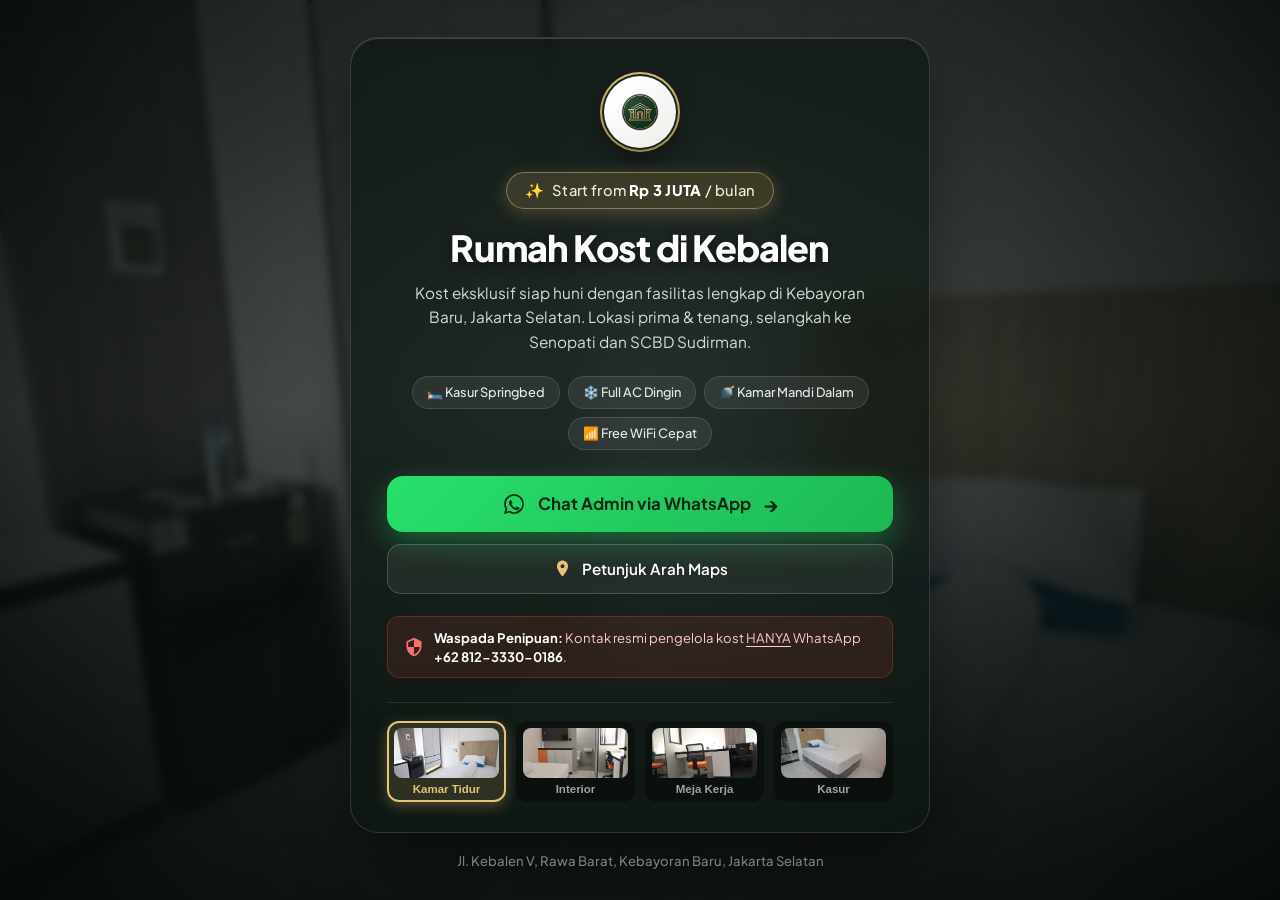
<file: index.html>
<!DOCTYPE html>
<html lang="id">
<head>
  <meta charset="UTF-8">
  <meta name="viewport" content="width=device-width, initial-scale=1.0">
  <title>Rumah Kost Kebalen — Sewa Mulai 3 Juta | Kebayoran Baru, Jakarta Selatan</title>
  <link rel="icon" type="image/svg+xml" href="assets/logo/logo.svg">
  <link rel="preconnect" href="https://fonts.googleapis.com">
  <link rel="preconnect" href="https://fonts.gstatic.com" crossorigin>
  <link href="https://fonts.googleapis.com/css2?family=Plus+Jakarta+Sans:wght@400;500;600;700;800&display=swap" rel="stylesheet">
  <link rel="stylesheet" href="styles.css">
</head>
<body>

  <!-- Full-Screen Cinematic Background Image Viewport -->
  <div class="cinema-backdrop">
    <img id="bgImg" src="assets/photos/DSC_6306.JPG" alt="Rumah Kost Kebalen">
    <div class="cinema-overlay"></div>
  </div>

  <!-- Centered Executive Presentation Card -->
  <main class="page-viewport">
    
    <div class="hero-center-box">
      
      <!-- Brand Logo Emblem -->
      <div class="logo-wrapper">
        <img src="assets/logo/emblem_logo.png" alt="Rumah Kost Kebalen Logo" class="brand-crest" onerror="this.src='assets/logo/logo.svg'">
      </div>

      <!-- Luxury Price Tag (Bukan norak merah, tapi Gold Champagne Elegan) -->
      <div class="promo-pill">
        <span class="sparkle-icon">✨</span>
        <span class="promo-text">Start from <strong>Rp 3 JUTA</strong> / bulan</span>
      </div>

      <!-- Main Headline -->
      <h1 class="main-title">Rumah Kost di Kebalen</h1>
      
      <!-- Subtitle -->
      <p class="main-sub">
        Kost eksklusif siap huni dengan fasilitas lengkap di Kebayoran Baru, Jakarta Selatan. Lokasi prima & tenang, selangkah ke Senopati dan SCBD Sudirman.
      </p>

      <!-- Key Facilities Pills -->
      <div class="amenities-row">
        <span>🛏️ Kasur Springbed</span>
        <span>❄️ Full AC Dingin</span>
        <span>🚿 Kamar Mandi Dalam</span>
        <span>📶 Free WiFi Cepat</span>
      </div>

      <!-- Main Action Controls -->
      <div class="actions-group">
        <!-- WhatsApp CTA Button -->
        <a href="https://bit.ly/WhatsappKebalen" target="_blank" rel="noopener noreferrer" class="btn-primary-whatsapp">
          <svg viewBox="0 0 24 24"><path d="M12.04 2c-5.46 0-9.91 4.45-9.91 9.91 0 1.75.46 3.45 1.32 4.95L2.05 22l5.25-1.38c1.45.79 3.08 1.21 4.74 1.21 5.46 0 9.91-4.45 9.91-9.91 0-2.65-1.03-5.14-2.9-7.01A9.816 9.816 0 0 0 12.04 2m.01 1.67c4.54 0 8.24 3.7 8.24 8.24 0 2.2-.86 4.27-2.42 5.82a8.188 8.188 0 0 1-5.82 2.42c-1.45 0-2.88-.39-4.14-1.13l-.3-.18-3.11.82.83-3.03-.19-.31c-.81-1.3-1.24-2.82-1.24-4.41 0-4.54 3.7-8.24 8.24-8.24m4.79 11.66c-.26-.13-1.54-.76-1.78-.85-.24-.09-.41-.13-.58.13-.17.26-.68.85-.83 1.02-.15.17-.3.19-.56.06-.26-.13-1.1-.4-2.09-1.29-.77-.69-1.29-1.54-1.44-1.8-.15-.26-.02-.4.11-.53.12-.12.26-.3.39-.46.13-.15.17-.26.26-.43.09-.17.04-.32-.02-.46-.07-.13-.58-1.4-.8-1.92-.21-.5-.42-.43-.58-.44h-.49c-.17 0-.46.06-.7.32-.24.26-.92.9-.92 2.2 0 1.29.94 2.54 1.07 2.71.13.17 1.85 2.82 4.48 3.96.63.27 1.12.44 1.5.56.63.2 1.2.17 1.65.1.5-.07 1.54-.63 1.76-1.24.22-.61.22-1.13.15-1.24-.07-.11-.24-.17-.5-.3z"/></svg>
          <span class="wa-btn-label">Chat Admin via WhatsApp</span>
          <span class="wa-arrow">&rarr;</span>
        </a>

        <!-- Google Maps Button -->
        <a href="https://maps.app.goo.gl/g2wJwKN2b7Ug5qkH9?g_st=ic" target="_blank" rel="noopener noreferrer" class="btn-glass-maps" title="Buka Lokasi di Google Maps">
          <svg viewBox="0 0 24 24"><path d="M12 2C8.13 2 5 5.13 5 9c0 5.25 7 13 7 13s7-7.75 7-13c0-3.87-3.13-7-7-7zm0 9.5a2.5 2.5 0 0 1 0-5 2.5 2.5 0 0 1 0 5z"/></svg>
          <span>Petunjuk Arah Maps</span>
        </a>
      </div>

      <!-- Security Reassurance Notice (Versi Berkelas dari Peringatan Penipuan) -->
      <div class="security-banner">
        <svg viewBox="0 0 24 24" class="shield-icon"><path d="M12 1L3 5v6c0 5.55 3.84 10.74 9 12 5.16-1.26 9-6.45 9-12V5l-9-4zm0 10.99h7c-.53 4.12-3.28 7.79-7 8.94V12H5V6.3l7-3.11v8.8z"/></svg>
        <span class="security-text">
          <strong>Waspada Penipuan:</strong> Kontak resmi pengelola kost <u>HANYA</u> WhatsApp <strong>+62 812-3330-0186</strong>.
        </span>
      </div>

      <!-- Interactive Background Photo Switcher (Ganti Foto Latar Sekali Klik) -->
      <div class="bg-switcher-strip">
        <button class="bg-thumb-btn active" onclick="switchBackground('assets/photos/DSC_6306.JPG', this)">
          <img src="assets/photos/DSC_6306.JPG" alt="Kamar Utama">
          <span>Kamar Tidur</span>
        </button>
        <button class="bg-thumb-btn" onclick="switchBackground('assets/photos/DSC_6318.JPG', this)">
          <img src="assets/photos/DSC_6318.JPG" alt="Kasur & Interior">
          <span>Interior</span>
        </button>
        <button class="bg-thumb-btn" onclick="switchBackground('assets/photos/DSC_6333.JPG', this)">
          <img src="assets/photos/DSC_6333.JPG" alt="Meja Kerja">
          <span>Meja Kerja</span>
        </button>
        <button class="bg-thumb-btn" onclick="switchBackground('assets/photos/DSC_6320.JPG', this)">
          <img src="assets/photos/DSC_6320.JPG" alt="Kasur Springbed">
          <span>Kasur</span>
        </button>
      </div>

    </div>

    <!-- Minimalist Address Footnote -->
    <footer class="cinema-footer">
      <span>Jl. Kebalen V, Rawa Barat, Kebayoran Baru, Jakarta Selatan</span>
    </footer>

  </main>

  <script src="app.js"></script>
</body>
</html>
</file>
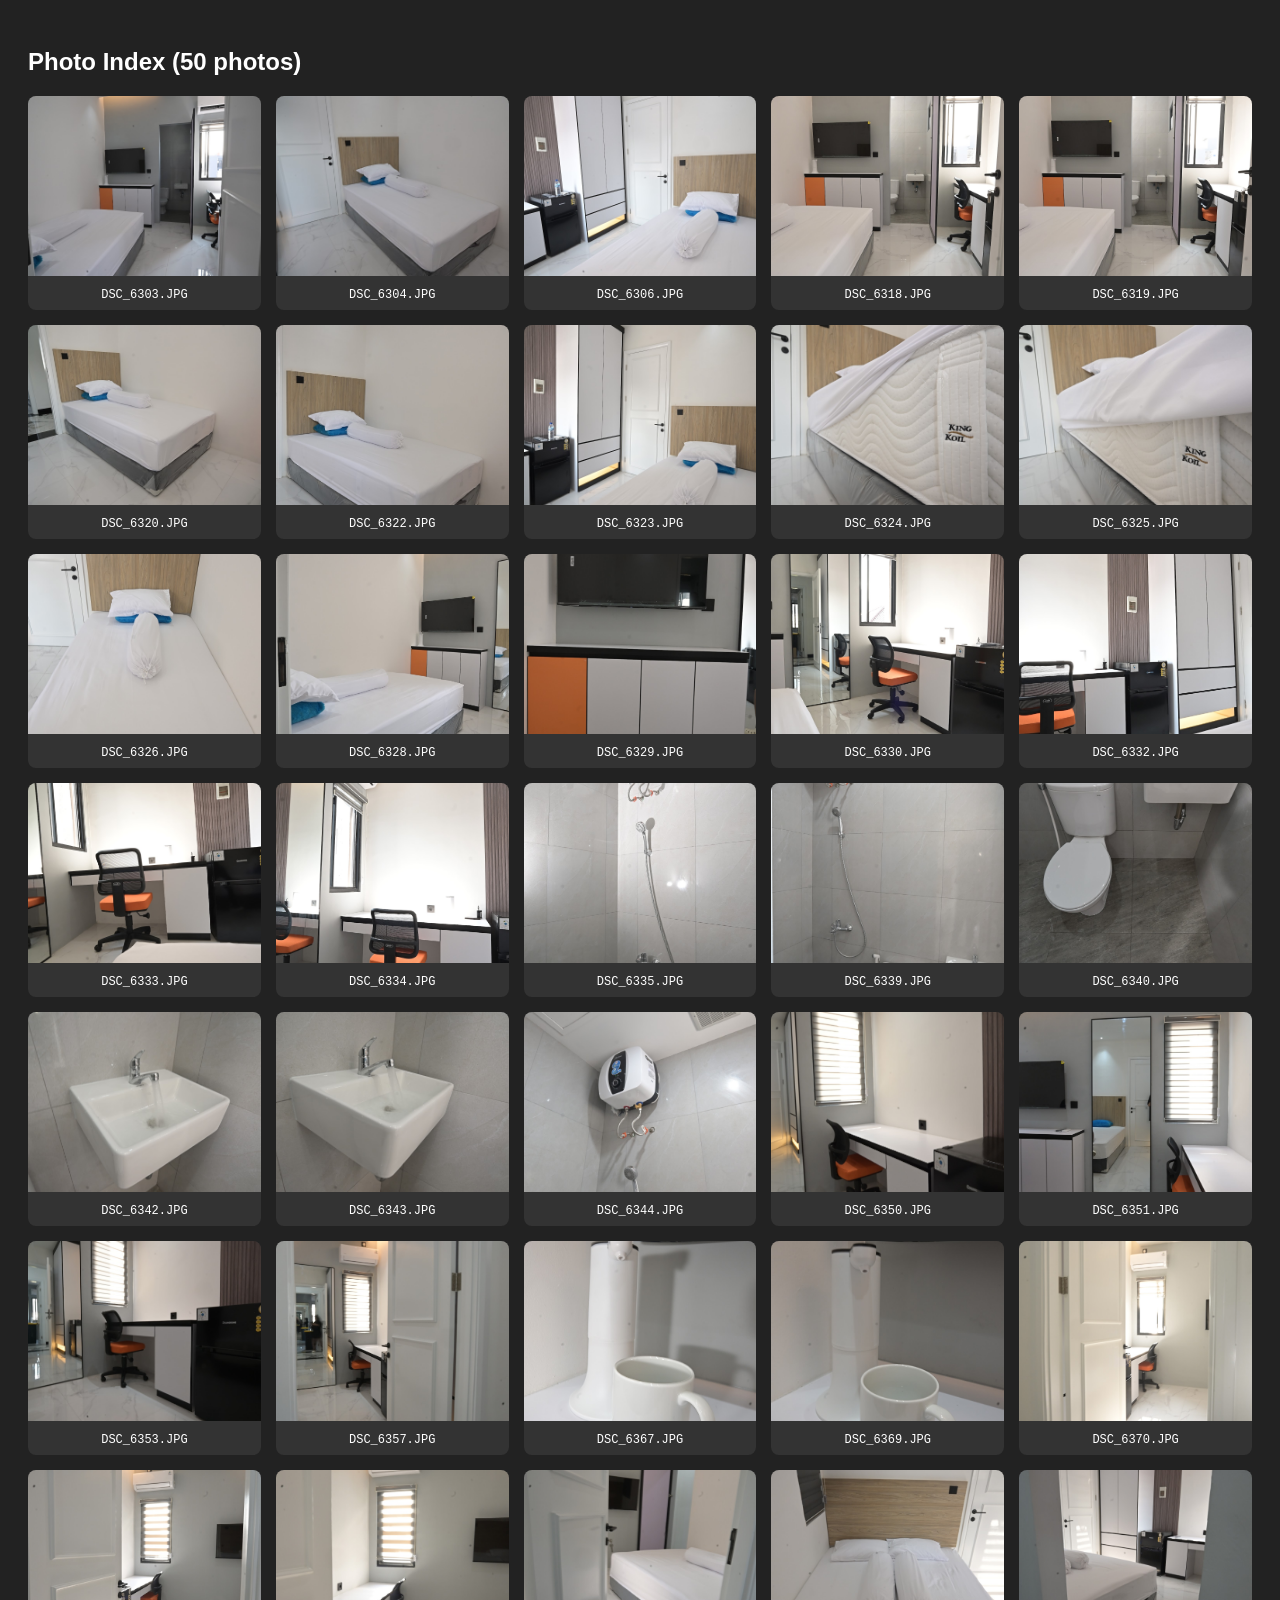
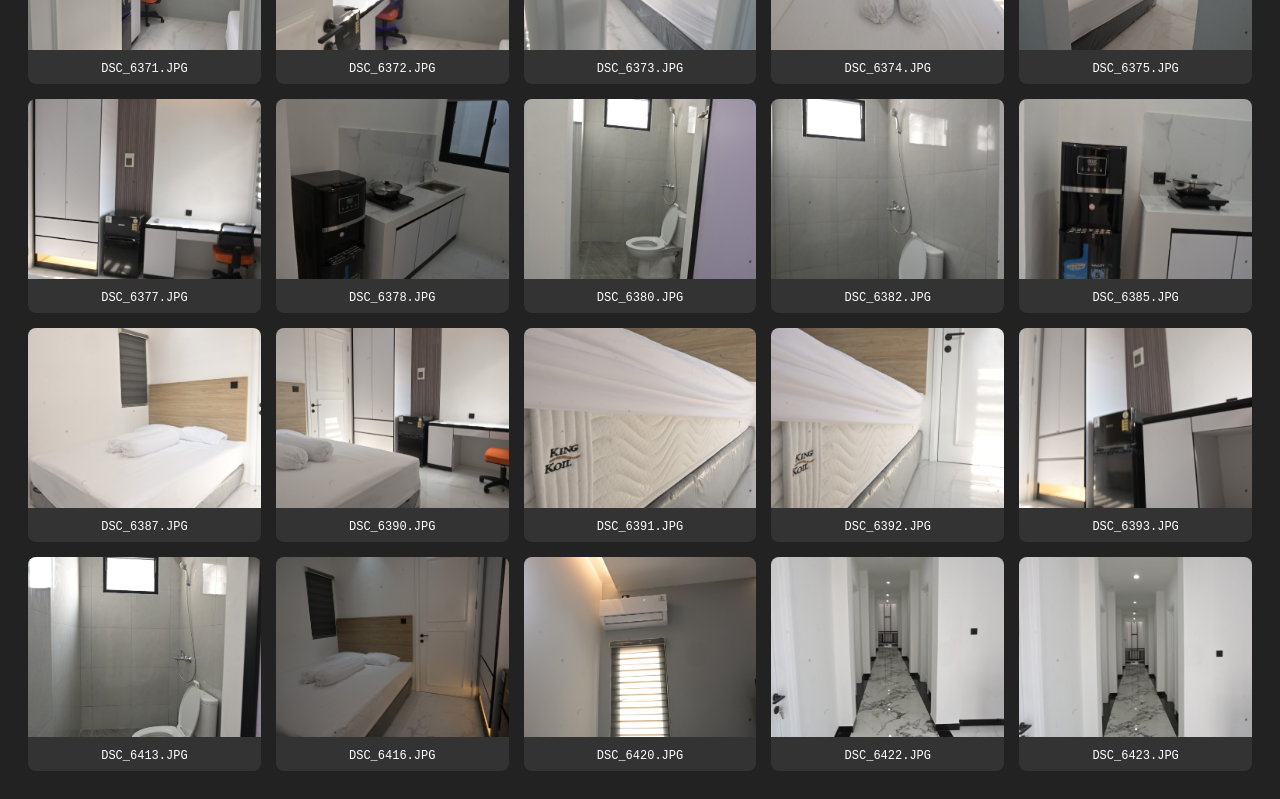
<file: photos_index.html>
<!DOCTYPE html><html><head><style>body{font-family:sans-serif;background:#222;color:#fff;padding:20px;} .grid{display:grid;grid-template-columns:repeat(auto-fill, minmax(200px, 1fr));gap:15px;} .card{background:#333;border-radius:8px;overflow:hidden;text-align:center;} img{width:100%;height:180px;object-fit:cover;} p{margin:8px 0;font-size:12px;font-family:monospace;}</style></head><body><h2>Photo Index (50 photos)</h2><div class="grid">
<div class="card"><img src="assets/photos/DSC_6303.JPG" loading="lazy"><p>DSC_6303.JPG</p></div>
<div class="card"><img src="assets/photos/DSC_6304.JPG" loading="lazy"><p>DSC_6304.JPG</p></div>
<div class="card"><img src="assets/photos/DSC_6306.JPG" loading="lazy"><p>DSC_6306.JPG</p></div>
<div class="card"><img src="assets/photos/DSC_6318.JPG" loading="lazy"><p>DSC_6318.JPG</p></div>
<div class="card"><img src="assets/photos/DSC_6319.JPG" loading="lazy"><p>DSC_6319.JPG</p></div>
<div class="card"><img src="assets/photos/DSC_6320.JPG" loading="lazy"><p>DSC_6320.JPG</p></div>
<div class="card"><img src="assets/photos/DSC_6322.JPG" loading="lazy"><p>DSC_6322.JPG</p></div>
<div class="card"><img src="assets/photos/DSC_6323.JPG" loading="lazy"><p>DSC_6323.JPG</p></div>
<div class="card"><img src="assets/photos/DSC_6324.JPG" loading="lazy"><p>DSC_6324.JPG</p></div>
<div class="card"><img src="assets/photos/DSC_6325.JPG" loading="lazy"><p>DSC_6325.JPG</p></div>
<div class="card"><img src="assets/photos/DSC_6326.JPG" loading="lazy"><p>DSC_6326.JPG</p></div>
<div class="card"><img src="assets/photos/DSC_6328.JPG" loading="lazy"><p>DSC_6328.JPG</p></div>
<div class="card"><img src="assets/photos/DSC_6329.JPG" loading="lazy"><p>DSC_6329.JPG</p></div>
<div class="card"><img src="assets/photos/DSC_6330.JPG" loading="lazy"><p>DSC_6330.JPG</p></div>
<div class="card"><img src="assets/photos/DSC_6332.JPG" loading="lazy"><p>DSC_6332.JPG</p></div>
<div class="card"><img src="assets/photos/DSC_6333.JPG" loading="lazy"><p>DSC_6333.JPG</p></div>
<div class="card"><img src="assets/photos/DSC_6334.JPG" loading="lazy"><p>DSC_6334.JPG</p></div>
<div class="card"><img src="assets/photos/DSC_6335.JPG" loading="lazy"><p>DSC_6335.JPG</p></div>
<div class="card"><img src="assets/photos/DSC_6339.JPG" loading="lazy"><p>DSC_6339.JPG</p></div>
<div class="card"><img src="assets/photos/DSC_6340.JPG" loading="lazy"><p>DSC_6340.JPG</p></div>
<div class="card"><img src="assets/photos/DSC_6342.JPG" loading="lazy"><p>DSC_6342.JPG</p></div>
<div class="card"><img src="assets/photos/DSC_6343.JPG" loading="lazy"><p>DSC_6343.JPG</p></div>
<div class="card"><img src="assets/photos/DSC_6344.JPG" loading="lazy"><p>DSC_6344.JPG</p></div>
<div class="card"><img src="assets/photos/DSC_6350.JPG" loading="lazy"><p>DSC_6350.JPG</p></div>
<div class="card"><img src="assets/photos/DSC_6351.JPG" loading="lazy"><p>DSC_6351.JPG</p></div>
<div class="card"><img src="assets/photos/DSC_6353.JPG" loading="lazy"><p>DSC_6353.JPG</p></div>
<div class="card"><img src="assets/photos/DSC_6357.JPG" loading="lazy"><p>DSC_6357.JPG</p></div>
<div class="card"><img src="assets/photos/DSC_6367.JPG" loading="lazy"><p>DSC_6367.JPG</p></div>
<div class="card"><img src="assets/photos/DSC_6369.JPG" loading="lazy"><p>DSC_6369.JPG</p></div>
<div class="card"><img src="assets/photos/DSC_6370.JPG" loading="lazy"><p>DSC_6370.JPG</p></div>
<div class="card"><img src="assets/photos/DSC_6371.JPG" loading="lazy"><p>DSC_6371.JPG</p></div>
<div class="card"><img src="assets/photos/DSC_6372.JPG" loading="lazy"><p>DSC_6372.JPG</p></div>
<div class="card"><img src="assets/photos/DSC_6373.JPG" loading="lazy"><p>DSC_6373.JPG</p></div>
<div class="card"><img src="assets/photos/DSC_6374.JPG" loading="lazy"><p>DSC_6374.JPG</p></div>
<div class="card"><img src="assets/photos/DSC_6375.JPG" loading="lazy"><p>DSC_6375.JPG</p></div>
<div class="card"><img src="assets/photos/DSC_6377.JPG" loading="lazy"><p>DSC_6377.JPG</p></div>
<div class="card"><img src="assets/photos/DSC_6378.JPG" loading="lazy"><p>DSC_6378.JPG</p></div>
<div class="card"><img src="assets/photos/DSC_6380.JPG" loading="lazy"><p>DSC_6380.JPG</p></div>
<div class="card"><img src="assets/photos/DSC_6382.JPG" loading="lazy"><p>DSC_6382.JPG</p></div>
<div class="card"><img src="assets/photos/DSC_6385.JPG" loading="lazy"><p>DSC_6385.JPG</p></div>
<div class="card"><img src="assets/photos/DSC_6387.JPG" loading="lazy"><p>DSC_6387.JPG</p></div>
<div class="card"><img src="assets/photos/DSC_6390.JPG" loading="lazy"><p>DSC_6390.JPG</p></div>
<div class="card"><img src="assets/photos/DSC_6391.JPG" loading="lazy"><p>DSC_6391.JPG</p></div>
<div class="card"><img src="assets/photos/DSC_6392.JPG" loading="lazy"><p>DSC_6392.JPG</p></div>
<div class="card"><img src="assets/photos/DSC_6393.JPG" loading="lazy"><p>DSC_6393.JPG</p></div>
<div class="card"><img src="assets/photos/DSC_6413.JPG" loading="lazy"><p>DSC_6413.JPG</p></div>
<div class="card"><img src="assets/photos/DSC_6416.JPG" loading="lazy"><p>DSC_6416.JPG</p></div>
<div class="card"><img src="assets/photos/DSC_6420.JPG" loading="lazy"><p>DSC_6420.JPG</p></div>
<div class="card"><img src="assets/photos/DSC_6422.JPG" loading="lazy"><p>DSC_6422.JPG</p></div>
<div class="card"><img src="assets/photos/DSC_6423.JPG" loading="lazy"><p>DSC_6423.JPG</p></div>
</div></body></html>
</file>
<file: styles.css>
/* =====================================================================
   RUMAH KOST KEBALEN — EXECUTIVE CINEMATIC LANDING SYSTEM
   High-Converting, Elevated Minimalist Luxury (Cleaned Carrd Architecture)
   ===================================================================== */

:root {
  /* Colors */
  --gold-accent: #E5C378;
  --gold-glow: rgba(229, 195, 120, 0.25);
  --wa-green: #25D366;
  --wa-green-hover: #1EBE5B;
  --wa-shadow: 0 10px 30px rgba(37, 211, 102, 0.38);

  --glass-bg: rgba(14, 23, 18, 0.68);
  --glass-border: rgba(255, 255, 255, 0.14);
  --glass-inner-shadow: inset 0 1px 0 rgba(255, 255, 255, 0.18);
  --box-shadow-elevated: 0 30px 70px -15px rgba(0, 0, 0, 0.65);

  --text-pure: #FFFFFF;
  --text-soft: #D5DDD7;
  --text-muted: #9BA79F;

  /* Typography */
  --font-sans: 'Plus Jakarta Sans', -apple-system, BlinkMacSystemFont, sans-serif;
}

/* =====================================================================
   RESET & FOUNDATIONS
   ===================================================================== */
* {
  box-sizing: border-box;
  margin: 0;
  padding: 0;
}

html, body {
  width: 100%;
  min-height: 100vh;
  background-color: #0B120E;
  color: var(--text-pure);
  font-family: var(--font-sans);
  line-height: 1.5;
  -webkit-font-smoothing: antialiased;
  overflow-x: hidden;
}

/* =====================================================================
   FULL-SCREEN CINEMATIC BACKDROP
   ===================================================================== */
.cinema-backdrop {
  position: fixed;
  inset: 0;
  width: 100vw;
  height: 100vh;
  z-index: 1;
  overflow: hidden;
}

.cinema-backdrop img {
  width: 100%;
  height: 100%;
  object-fit: cover;
  object-position: center;
  transform: scale(1.02);
  transition: opacity 0.4s ease, transform 6s cubic-bezier(0.25, 1, 0.5, 1);
  will-change: transform, opacity;
}

/* Cinematic Multi-layered Vignette Overlay (Ensures AAA legibility without turning pitch black) */
.cinema-overlay {
  position: absolute;
  inset: 0;
  background: 
    radial-gradient(circle at center 45%, rgba(10, 18, 14, 0.42) 0%, rgba(8, 14, 11, 0.78) 75%, rgba(5, 9, 7, 0.92) 100%),
    linear-gradient(180deg, rgba(8, 14, 11, 0.55) 0%, rgba(8, 14, 11, 0.35) 45%, rgba(5, 9, 7, 0.88) 100%);
  backdrop-filter: blur(4px);
  -webkit-backdrop-filter: blur(4px);
  pointer-events: none;
}

/* =====================================================================
   PAGE VIEWPORT & CENTERING CONTAINER
   ===================================================================== */
.page-viewport {
  position: relative;
  z-index: 2;
  min-height: 100vh;
  display: flex;
  flex-direction: column;
  justify-content: center;
  align-items: center;
  padding: 32px 20px 24px;
}

/* =====================================================================
   HERO CENTER BOX (LUXURY FROSTED GLASS CARD)
   ===================================================================== */
.hero-center-box {
  width: 100%;
  max-width: 580px;
  background: var(--glass-bg);
  backdrop-filter: blur(28px) saturate(170%);
  -webkit-backdrop-filter: blur(28px) saturate(170%);
  border: 1px solid var(--glass-border);
  box-shadow: var(--box-shadow-elevated), var(--glass-inner-shadow);
  border-radius: 28px;
  padding: 36px 36px 30px;
  text-align: center;
  display: flex;
  flex-direction: column;
  align-items: center;
  animation: cardFadeUp 0.7s cubic-bezier(0.16, 1, 0.3, 1) forwards;
}

@keyframes cardFadeUp {
  0% {
    opacity: 0;
    transform: translateY(22px) scale(0.98);
  }
  100% {
    opacity: 1;
    transform: translateY(0) scale(1);
  }
}

/* =====================================================================
   BRAND EMBLEM LOGO
   ===================================================================== */
.logo-wrapper {
  margin-bottom: 16px;
}

.brand-crest {
  width: 76px;
  height: 76px;
  border-radius: 50%;
  object-fit: cover;
  box-shadow: 0 10px 26px rgba(0, 0, 0, 0.45), 0 0 0 2px var(--gold-accent);
  background: #15241C;
  padding: 2px;
  transition: transform 0.3s ease;
}

.brand-crest:hover {
  transform: scale(1.05) rotate(2deg);
}

/* =====================================================================
   LUXURY PRICE PROMO PILL
   ===================================================================== */
.promo-pill {
  display: inline-flex;
  align-items: center;
  gap: 8px;
  background: linear-gradient(135deg, rgba(229, 195, 120, 0.16), rgba(184, 142, 60, 0.22));
  border: 1px solid rgba(229, 195, 120, 0.45);
  color: #F8ECD2;
  padding: 6px 18px;
  border-radius: 9999px;
  font-size: 0.92rem;
  font-weight: 500;
  box-shadow: 0 4px 18px var(--gold-glow);
  margin-bottom: 18px;
  letter-spacing: 0.01em;
}

.promo-pill strong {
  color: #FFFFFF;
  font-weight: 800;
  letter-spacing: 0.02em;
}

.sparkle-icon {
  font-size: 0.95rem;
}

/* =====================================================================
   MAIN HEADLINE & SUBTITLE
   ===================================================================== */
.main-title {
  font-size: 2.25rem;
  font-weight: 800;
  color: #FFFFFF;
  letter-spacing: -0.025em;
  line-height: 1.18;
  margin-bottom: 12px;
  text-shadow: 0 3px 12px rgba(0, 0, 0, 0.45);
}

.main-sub {
  font-size: 0.96rem;
  color: var(--text-soft);
  line-height: 1.58;
  max-width: 480px;
  margin-bottom: 22px;
  font-weight: 400;
}

/* =====================================================================
   AMENITIES ROW (FACILITY PILLS)
   ===================================================================== */
.amenities-row {
  display: flex;
  flex-wrap: wrap;
  justify-content: center;
  gap: 8px;
  margin-bottom: 26px;
  width: 100%;
}

.amenities-row span {
  background: rgba(255, 255, 255, 0.07);
  border: 1px solid rgba(255, 255, 255, 0.12);
  color: #E6EDE8;
  padding: 6px 14px;
  border-radius: 9999px;
  font-size: 0.8rem;
  font-weight: 500;
  white-space: nowrap;
  transition: all 0.2s ease;
}

.amenities-row span:hover {
  background: rgba(255, 255, 255, 0.12);
  border-color: rgba(229, 195, 120, 0.4);
  transform: translateY(-1px);
}

/* =====================================================================
   ACTION BUTTONS GROUP
   ===================================================================== */
.actions-group {
  display: flex;
  flex-direction: column;
  gap: 12px;
  width: 100%;
  margin-bottom: 22px;
}

/* WhatsApp Primary CTA */
.btn-primary-whatsapp {
  display: flex;
  align-items: center;
  justify-content: center;
  gap: 12px;
  background: linear-gradient(135deg, #28E06C 0%, #1DB855 100%);
  color: #062813;
  text-decoration: none;
  font-weight: 700;
  font-size: 1.05rem;
  padding: 15px 24px;
  border-radius: 16px;
  box-shadow: var(--wa-shadow);
  transition: all 0.25s cubic-bezier(0.16, 1, 0.3, 1);
  position: relative;
  overflow: hidden;
}

.btn-primary-whatsapp svg {
  width: 24px;
  height: 24px;
  fill: #062813;
  flex-shrink: 0;
}

.btn-primary-whatsapp .wa-arrow {
  font-size: 1.25rem;
  line-height: 1;
  transition: transform 0.25s ease;
}

.btn-primary-whatsapp:hover {
  background: linear-gradient(135deg, #2DF074 0%, #20C45B 100%);
  transform: translateY(-2px);
  box-shadow: 0 14px 36px rgba(37, 211, 102, 0.52);
}

.btn-primary-whatsapp:hover .wa-arrow {
  transform: translateX(4px);
}

.btn-primary-whatsapp:active {
  transform: translateY(0);
}

/* Google Maps Glass Button */
.btn-glass-maps {
  display: flex;
  align-items: center;
  justify-content: center;
  gap: 10px;
  background: rgba(255, 255, 255, 0.08);
  border: 1px solid rgba(255, 255, 255, 0.18);
  color: #FFFFFF;
  text-decoration: none;
  font-weight: 600;
  font-size: 0.95rem;
  padding: 13px 20px;
  border-radius: 14px;
  backdrop-filter: blur(12px);
  -webkit-backdrop-filter: blur(12px);
  transition: all 0.2s ease;
}

.btn-glass-maps svg {
  width: 19px;
  height: 19px;
  fill: var(--gold-accent);
}

.btn-glass-maps:hover {
  background: rgba(255, 255, 255, 0.15);
  border-color: rgba(255, 255, 255, 0.32);
  transform: translateY(-1px);
}

/* =====================================================================
   SECURITY REASSURANCE BANNER (VERIFIED ADMIN SHIELD)
   ===================================================================== */
.security-banner {
  display: flex;
  align-items: center;
  gap: 10px;
  background: rgba(239, 68, 68, 0.12);
  border: 1px solid rgba(239, 68, 68, 0.28);
  border-radius: 12px;
  padding: 11px 16px;
  margin-bottom: 24px;
  width: 100%;
  text-align: left;
}

.security-banner .shield-icon {
  width: 20px;
  height: 20px;
  fill: #F87171;
  flex-shrink: 0;
}

.security-banner .security-text {
  font-size: 0.82rem;
  line-height: 1.45;
  color: #FECACA;
}

.security-banner strong {
  color: #FFFFFF;
}

.security-banner u {
  text-underline-offset: 3px;
}

/* =====================================================================
   BACKGROUND PHOTO SWITCHER STRIP
   ===================================================================== */
.bg-switcher-strip {
  display: grid;
  grid-template-columns: repeat(4, 1fr);
  gap: 10px;
  width: 100%;
  padding-top: 18px;
  border-top: 1px solid rgba(255, 255, 255, 0.1);
}

.bg-thumb-btn {
  background: rgba(0, 0, 0, 0.35);
  border: 2px solid transparent;
  border-radius: 12px;
  padding: 5px;
  display: flex;
  flex-direction: column;
  align-items: center;
  gap: 5px;
  cursor: pointer;
  transition: all 0.2s cubic-bezier(0.16, 1, 0.3, 1);
  overflow: hidden;
}

.bg-thumb-btn img {
  width: 100%;
  height: 50px;
  object-fit: cover;
  border-radius: 8px;
  transition: transform 0.25s ease;
}

.bg-thumb-btn span {
  font-size: 0.72rem;
  font-weight: 600;
  color: var(--text-muted);
  transition: color 0.2s ease;
}

.bg-thumb-btn:hover {
  background: rgba(255, 255, 255, 0.08);
  border-color: rgba(255, 255, 255, 0.3);
  transform: translateY(-2px);
}

.bg-thumb-btn:hover img {
  transform: scale(1.05);
}

.bg-thumb-btn:hover span {
  color: #FFFFFF;
}

.bg-thumb-btn.active {
  border-color: var(--gold-accent);
  background: rgba(229, 195, 120, 0.14);
  box-shadow: 0 4px 14px rgba(229, 195, 120, 0.3);
}

.bg-thumb-btn.active span {
  color: var(--gold-accent);
  font-weight: 700;
}

/* =====================================================================
   CINEMA FOOTER
   ===================================================================== */
.cinema-footer {
  margin-top: 18px;
  font-size: 0.82rem;
  color: var(--text-muted);
  text-align: center;
  font-weight: 500;
  text-shadow: 0 2px 6px rgba(0, 0, 0, 0.6);
}

/* =====================================================================
   RESPONSIVE DESIGN (MOBILE & SMALL SCREENS)
   ===================================================================== */
@media (max-width: 640px) {
  .page-viewport {
    padding: 20px 14px 18px;
    justify-content: flex-start;
  }

  .hero-center-box {
    padding: 26px 20px 22px;
    border-radius: 24px;
  }

  .brand-crest {
    width: 64px;
    height: 64px;
  }

  .main-title {
    font-size: 1.85rem;
  }

  .main-sub {
    font-size: 0.88rem;
    margin-bottom: 18px;
  }

  .promo-pill {
    font-size: 0.85rem;
    padding: 5px 14px;
  }

  .amenities-row {
    gap: 6px;
    margin-bottom: 20px;
  }

  .amenities-row span {
    font-size: 0.74rem;
    padding: 5px 10px;
  }

  .btn-primary-whatsapp {
    font-size: 0.98rem;
    padding: 13px 20px;
  }

  .btn-glass-maps {
    font-size: 0.9rem;
    padding: 12px 18px;
  }

  .bg-thumb-btn img {
    height: 42px;
  }

  .bg-thumb-btn span {
    font-size: 0.68rem;
  }
}

@media (max-height: 740px) and (min-width: 641px) {
  /* Compact layout for shorter laptop viewports */
  .hero-center-box {
    padding: 24px 32px 20px;
  }

  .brand-crest {
    width: 58px;
    height: 58px;
  }

  .promo-pill {
    margin-bottom: 12px;
    padding: 4px 14px;
  }

  .main-title {
    font-size: 1.95rem;
    margin-bottom: 8px;
  }

  .main-sub {
    font-size: 0.88rem;
    margin-bottom: 16px;
  }

  .amenities-row {
    margin-bottom: 18px;
  }

  .actions-group {
    margin-bottom: 16px;
    gap: 10px;
  }

  .security-banner {
    margin-bottom: 16px;
    padding: 8px 14px;
  }

  .bg-switcher-strip {
    padding-top: 12px;
  }

  .bg-thumb-btn img {
    height: 42px;
  }
}
</file>
